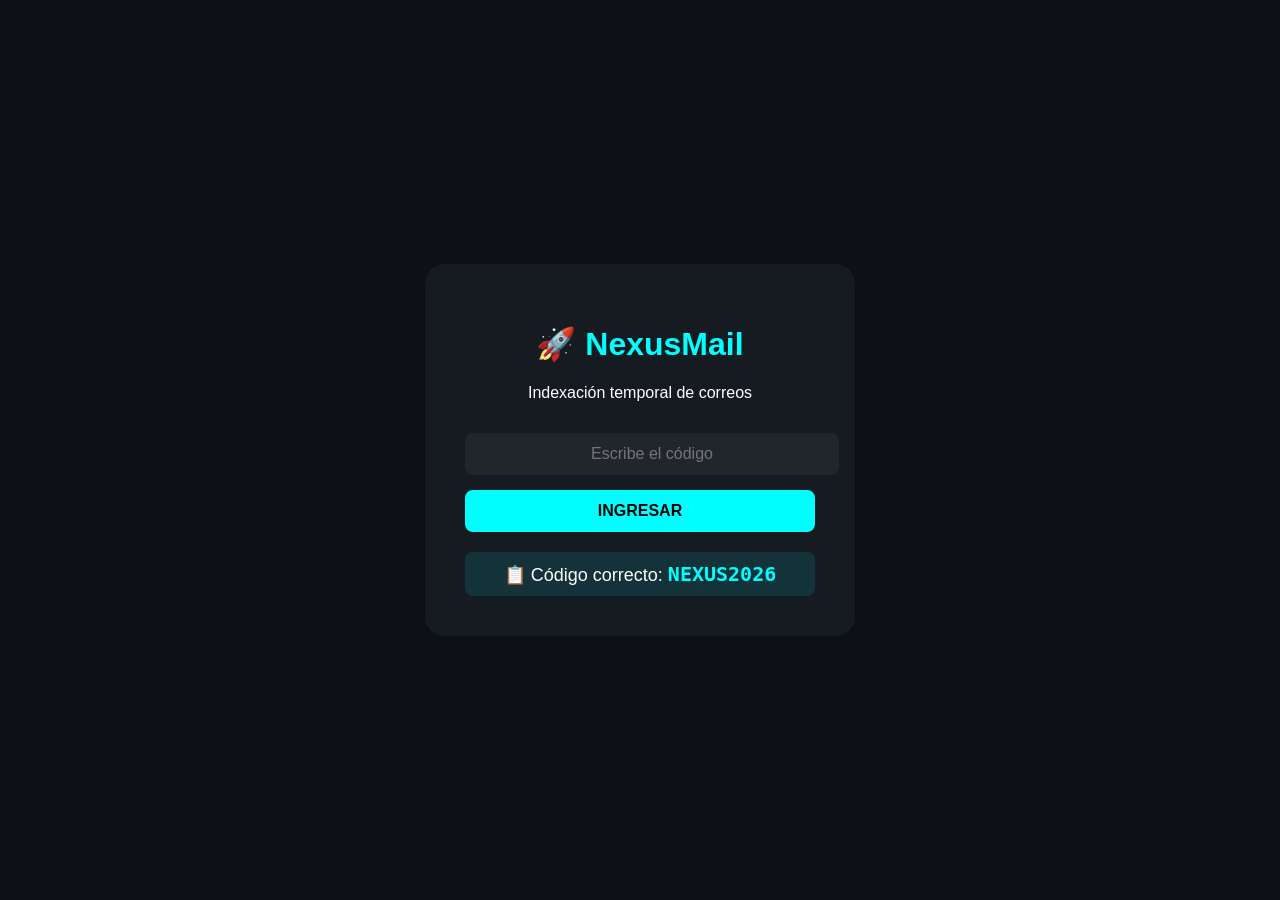
<file: index.html>
<!DOCTYPE html>
<html>
<head>
    <meta charset="UTF-8">
    <title>NexusMail</title>
    <style>
        body {
            background: #0d1117;
            color: white;
            font-family: Arial;
            display: flex;
            justify-content: center;
            align-items: center;
            height: 100vh;
            margin: 0;
        }
        .caja {
            background: #161b22;
            padding: 40px;
            border-radius: 20px;
            text-align: center;
            width: 350px;
        }
        input {
            width: 100%;
            padding: 12px;
            margin: 15px 0;
            background: #21262d;
            border: none;
            border-radius: 8px;
            color: white;
            font-size: 16px;
            text-align: center;
        }
        button {
            background: #00ffff;
            color: black;
            padding: 12px;
            border: none;
            border-radius: 8px;
            cursor: pointer;
            font-weight: bold;
            width: 100%;
            font-size: 16px;
        }
        button:hover {
            background: #00cccc;
        }
        .verde {
            color: #00ff00;
            margin-top: 10px;
        }
        .rojo {
            color: #ff4444;
            margin-top: 10px;
        }
        .codigo {
            margin-top: 20px;
            padding: 10px;
            background: rgba(0,255,255,0.1);
            border-radius: 8px;
            font-size: 18px;
        }
        .codigo span {
            color: #00ffff;
            font-family: monospace;
            font-size: 20px;
            font-weight: bold;
        }
    </style>
</head>
<body>
    <div class="caja">
        <h1 style="color:#00ffff">🚀 NexusMail</h1>
        <p>Indexación temporal de correos</p>
        
        <input type="text" id="codigo" placeholder="Escribe el código" autocomplete="off">
        <button onclick="revisar()">INGRESAR</button>
        <div id="mensaje"></div>
        
        <div class="codigo">
            📋 Código correcto: <span>NEXUS2026</span>
        </div>
    </div>

    <script>
        function revisar() {
            const loQueEscribio = document.getElementById('codigo').value;
            const mensajeLugar = document.getElementById('mensaje');
            
            // Mostrar lo que escribió el usuario
            console.log("Usuario escribió: '" + loQueEscribio + "'");
            
            // Comparación exacta
            if (loQueEscribio === "NEXUS2026") {
                mensajeLugar.innerHTML = '✅ CORRECTO - Redirigiendo...';
                mensajeLugar.className = 'verde';
                sessionStorage.setItem('acceso_validado', 'true');
                setTimeout(function() {
                    window.location.href = 'panel.html';
                }, 1000);
            } else {
                mensajeLugar.innerHTML = '❌ INCORRECTO - Escribe: NEXUS2026';
                mensajeLugar.className = 'rojo';
                document.getElementById('codigo').value = '';
                document.getElementById('codigo').focus();
            }
        }
        
        // Permitir Enter
        document.getElementById('codigo').addEventListener('keypress', function(e) {
            if (e.key === 'Enter') {
                revisar();
            }
        });
    </script>
</body>
</html>
</file>
